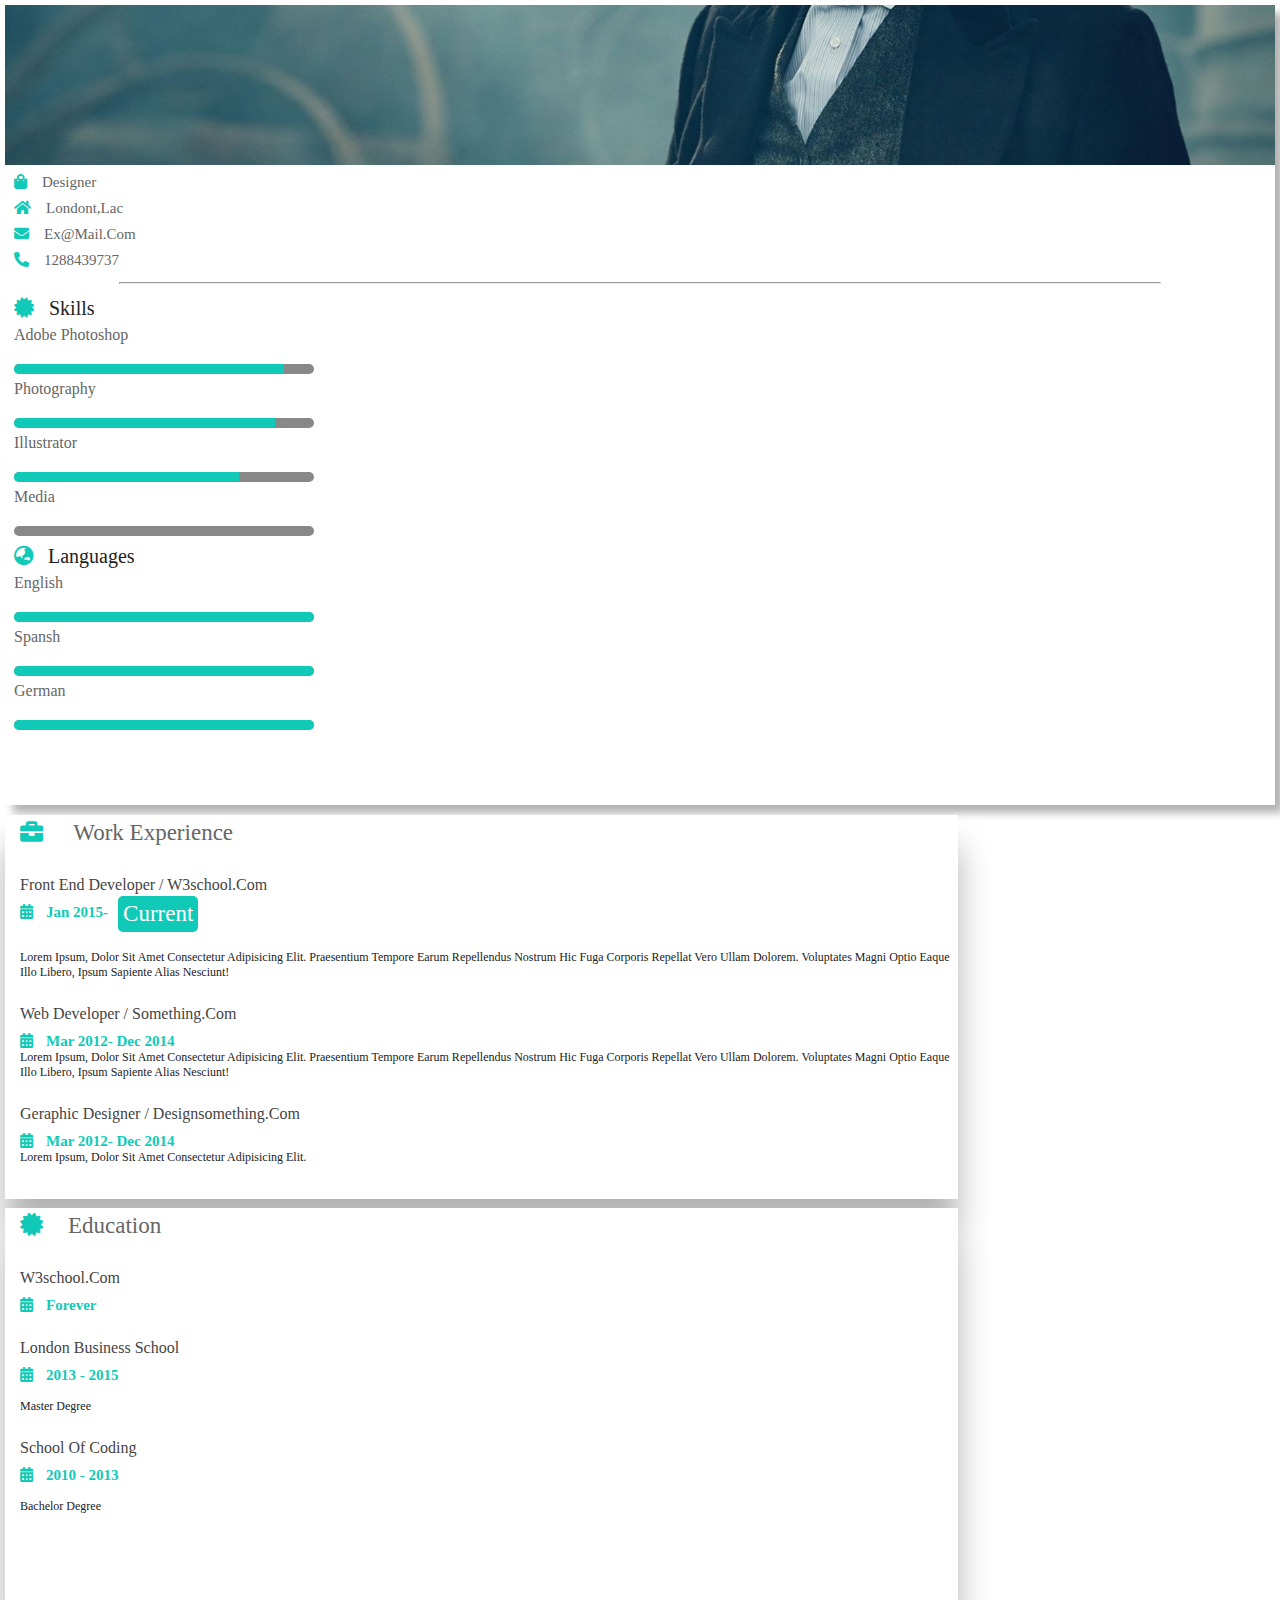
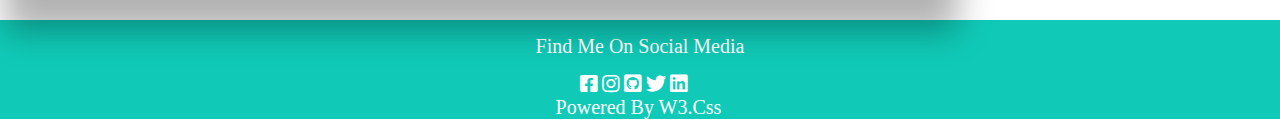
<file: index.html>
<!-- mohamed hamada afifi 
    محمد حماده عفيفى
-->
<!DOCTYPE html>
<html lang="en">
<head>
    <meta charset="UTF-8">
    <meta http-equiv="X-UA-Compatible" content="IE=edge">
    <meta name="viewport" content="width=device-width, initial-scale=1.0">
    <title>test</title>
    <link rel="stylesheet" href="css/leon.css">
    <link rel="stylesheet" href="css/all.min.css">
    <link rel="preconnect" href="https://fonts.googleapis.com">
<link rel="preconnect" href="https://fonts.gstatic.com" crossorigin>
<link href="https://fonts.googleapis.com/css2?family=Work+Sans:wght@200;300;400;500&display=swap" rel="stylesheet">
</head>
<body>
    <div class="contaner">
        <aside>
            <div class="image">
                <img src="images/img.jpg" alt="">
            </div>
            <div class="contact">
                <a href="#"><i class="fas fa-shopping-bag"></i>designer </a>
                <a href="#"><i class="fas fa-home"></i>londont,lac</a>
                <a href="#"><i class="fas fa-envelope"></i>ex@mail.com</a>
                <a href="#"><i class="fas fa-phone-alt"></i>1288439737</a>
                
            </div>
            <div class="line">
                <hr>
            </div>
            <div class="contant">
                <a href="#"><i class="fas fa-certificate"></i>skills</a>
                <p>adobe photoshop</p>
                <div class="skills">
                    <div class="main">
                        <span class="progress1"></span>
                    </div>
                </div>
                <p>photography</p>
                <div class="skills">
                    <div class="main">
                        <span class="progress2"></span>
                    </div>
                </div>
                <p>illustrator</p>
                <div class="skills">
                    <div class="main">
                        <span class="progress3"></span>
                    </div>
                </div>
                <p>media</p>
                <div class="skills">
                    <div class="main">
                        <span class="progress4"></span>
                    </div>
                </div>
            </div>
            <div class="language">
                <a href="#"><i class="fas fa-globe-asia"></i>languages</a>
                <p>english</p>
                <div class="source">
                    <div class="type">
                        <span class="progress11"></span>
                    </div>
                </div>
                <p>spansh</p>
                <div class="source">
                    <div class="type">
                        <span class="progress11"></span>
                    </div>
                </div>
                <p>german</p>
                <div class="source">
                    <div class="type">
                        <span class="progress11"></span>
                    </div>
                </div>
        </aside>
        <div class="home">
            <div class="top">
                <a href="#"><i class="fas fa-briefcase"></i> work experience</a>
                <span>front end developer / w3school.com</span>
                <div class="fil">
                    <i class="fas fa-calendar-alt"></i>
                    <div class="date">jan 2015-</div>
                    <a href="#" class="btn">current</a>
                </div>
                <p>Lorem ipsum, dolor sit amet consectetur adipisicing elit. Praesentium tempore earum repellendus nostrum hic fuga corporis repellat vero ullam dolorem. Voluptates magni optio eaque illo libero, ipsum sapiente alias nesciunt!</p>
                <div class="para2">
                    <span>web developer / something.com</span>
                    <div class="fil">
                        <i class="fas fa-calendar-alt"></i>
                        <div class="date">mar 2012- dec 2014</div>
                    </div>
                    <p>Lorem ipsum, dolor sit amet consectetur adipisicing elit. Praesentium tempore earum repellendus nostrum hic fuga corporis repellat vero ullam dolorem. Voluptates magni optio eaque illo libero, ipsum sapiente alias nesciunt!</p>
                </div>
                <div class="para3">
                    <span>geraphic designer / designsomething.com</span>
                    <div class="fil">
                        <i class="fas fa-calendar-alt"></i>
                        <div class="date">mar 2012- dec 2014</div>
                    </div>
                    <p>Lorem ipsum, dolor sit amet consectetur adipisicing elit.</p>
                </div>
            </div>
            <div class="down">
                <a href="#"><i class="fas fa-certificate"></i>education</a>
                <span>w3school.com</span>
                <div class="fil">
                    <i class="fas fa-calendar-alt"></i>
                    <div class="date">forever</div>
                </div>
                <div class="degree2">
                    <span>london business school</span>
                    <div class="fil">
                        <i class="fas fa-calendar-alt"></i>
                        <div class="date">2013 - 2015</div>
                    </div>
                    <p>master degree</p>
                </div>
                <div class="degree3">
                    <span>school of coding</span>
                    <div class="fil">
                        <i class="fas fa-calendar-alt"></i>
                        <div class="date">2010 - 2013</div>
                    </div>
                    <p>bachelor degree</p>
                </div>
            </div>
        </div>
    </div>
    <footer>
        <div class="foot">
            <p>find me on social media</p>
            <div class="media">
                <a href="#"><i class="fab fa-facebook-square"></i></a>
            <a href="#"><i class="fab fa-instagram"></i></a>
            <a href="#"><i class="fab fa-github-square"></i></a>
            <a href="#"><i class="fab fa-twitter"></i></a>
            <a href="#"><i class="fab fa-linkedin"></i></a>
            </div>
            <span>powered by w3.css</span>
        </div>
    </footer>
</body>
</html>
</file>
<file: css/leon.css>
/* mohamed hamada afifi */
*{
    -webkit-box-sizing: border-box;
    -moz-box-sizing: border-box;
    text-decoration: none;
    box-sizing: border-box;
    padding: 0;margin: 0;
    text-transform: capitalize;
}


.contant a{
    font-size: 20px;
    color: #222;
}
.contant i{
    color: var(--main-color);
    margin-right: 15px;
}
.skills{
    display: flex;
    flex: 1 1 35rem;
}
.contant p{
    color: #666;
    margin-top: 6px;
}
.skills .main{
    margin-top: 20px;
    background-color:#888 ;
    overflow: hidden;
    border-radius: 30px;
    position: relative;
    width: 300px;
    height: 10px;
    
}
.contaner aside .contact  a{
    display: block;
    color: #666;
    font-size: 15px;
    margin: 9px;
}
.contaner aside .contact a i{
    margin-right: 15px;
    color: var(--main-color);
}
.line{
    padding: 4px 9%;
    color: #666;
    border: none;
}
.contant{
    margin: 9px;
}
.skills .main .progress1{
    position: absolute;
    top: 0;left: 0;
    height: 100%;
    width: 90%;
    background: var(--main-color);
}
.skills .main .progress2{
    position: absolute;
    top: 0;left: 0;
    height: 100%;
    width: 87%;
    background: var(--main-color);
}
.skills .main .progress3{
    position: absolute;
    top: 0;left: 0;
    height: 100%;
    width: 75%;
    background: var(--main-color);
}
.skills .main.progress4{
    position: absolute;
    top: 0;left: 0;
    height: 100%;
    width: 55%;
    background: var(--main-color);
}
.language{
    margin: 9px;
}
.language a{
    font-size: 20px;
    color: #222;
}
.language i{
    color: var(--main-color);
    margin-right: 15px;
}
.source{
    display: flex;
    flex: 1 1 35rem;
}
.language p{
    color: #666;
    margin-top: 6px;
}
.source .type{
    margin-top: 20px;
    background-color:#888 ;
    overflow: hidden;
    border-radius: 30px;
    position: relative;
    width: 300px;
    height: 10px;
}
.source .type .progress11{
    position: absolute;
    top: 0;left: 0;
    height: 100%;
    width: 100%;
    background: var(--main-color);
}
.source .type .progress22{
    position: absolute;
    top: 0;left: 0;
    height: 100%;
    width: 70%;
    background: var(--main-color);
}
.source .type .progress33{
    position: absolute;
    top: 0;left: 0;
    height: 100%;
    width: 40%;
    background: var(--main-color);
}
.home{
    height: 800px;
    width: 75%;
    display: flex;
    flex-direction: column;
    gap: 9px;
}
.top , .down{
    height: 48%;
    box-shadow: 0 2rem 2rem rgba(0, 0, 0, .3);
    background-color: #fff;
}
.top a , .down a{
    margin: 5px 0 5px 15px;
    font-size: 23px;
    color: #666;
    display: block;
}
.top a i , .down a i{
    padding-right: 25px;
    color: var(--main-color);
}
.top span , .down span{
    color: #444;
    margin: 30px;
    font-size: 12;
    padding-top: 25px;
    display: block;
    margin: 0 0 10px 15px;
}
.fil{
    display: flex;
    flex-wrap: wrap;
    gap: 8px;
    font-size: 15px;
}
.fil i{
    margin-left: 15px;
    color: var(--main-color);
}
.fil .date{
    color: var(--main-color);
    font-size: 15px;
    font-weight: bolder;
    margin-left: 5px;
}
.fil .btn{
    background: var(--main-color);
    color: #fff;
    border-radius: 5px;
    cursor: pointer;
    overflow: hidden;
    top: -13px;
    position: relative;
    left: -13px;
    padding: 5px;
}
.top p , .down p{
    font-size: #222;
    margin-left: 15px;
    font-size: 12px;
    font-weight: normal;
}
.degree2 p , .degree2 p{
    margin-top: 15px;
    font-weight: normal;
}
.degree3 p , .degree3 p{
    margin-top: 15px;
    font-weight: normal;
}
.down{
    height: 49%;
    background-color: #fff;
}
footer{
    background-color: var(--main-color);
    display: flex;
    flex-direction: column;
    color: #fff;
    align-items: center;
}
footer p{
    padding: 15px;
    font-size: 20px;
}
footer span{
    margin: 20px 0 10px 20px;
    padding: 15px;
    font-size: 20px;
    margin-top: 15px;
}
footer .media{
    color: #fff;
    font-size: 20px;
    display: flex;
    align-items: center;
    margin-left: 55px;
}
footer .media i{
    color: #fff;
    padding-left: 4px;
    
}
:root{
    --main-color:#10cab7;
}
.contaner{
    display: flex;
    gap: 10px;
    flex-wrap: wrap;
    padding: 5px;
    position: relative;
}
aside{
    height: 800px;
    width: 25%;
    flex: 1 1;
    box-shadow: .5rem .5rem .5rem rgba(0, 0, 0, .3);
}
aside .image{
    width: 100%;
    height: 20%;
    overflow: hidden;
}
aside .image img{
    width: 100%;
    height: 100%;
    object-fit: cover;
}
.home{
    height: 800px;
    width: 75%;
    color: #222;
}
</file>
